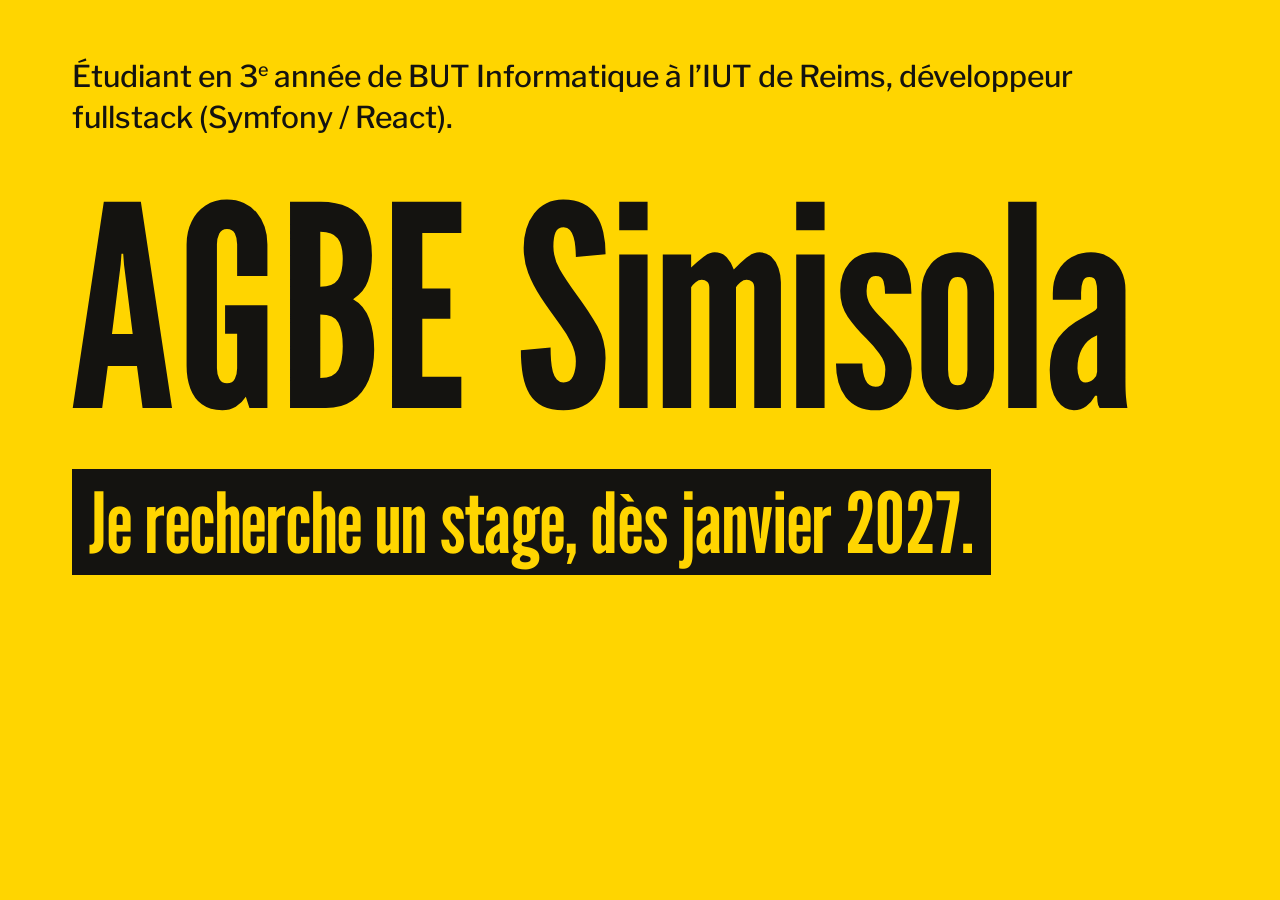
<file: .claude/skills/design-sans-tics-ia/assets/apercu.html>
<!DOCTYPE html>
<html lang="fr">
<head>
    <meta charset="UTF-8">
    <title>Gabarit de l'image d'aperçu (1200 × 630)</title>
    <!-- Servir la racine du dépôt et capturer cette page à 1200 × 630 pour produire apercu.png.
         Voir references/systeme-design.md, « Refaire apercu.png ». -->
    <style>
        @font-face {
            font-family: "League Gothic";
            src: url("/fonts/league-gothic-latin-400.woff2") format("woff2");
        }

        @font-face {
            font-family: "Libre Franklin";
            src: url("/fonts/libre-franklin-latin-wght.woff2") format("woff2");
            font-weight: 100 900;
        }

        html, body {
            margin: 0;
        }

        body {
            box-sizing: border-box;
            display: flex;
            flex-direction: column;
            justify-content: space-between;
            width: 1200px;
            height: 630px;
            padding: 56px 72px;
            background: #ffd500;
            color: #141310;
            font-family: "Libre Franklin", sans-serif;
        }

        .who {
            margin: 0;
            font-size: 30px;
            font-weight: 500;
            line-height: 1.35;
        }

        .who sup {
            font-size: 0.6em;
            line-height: 0;
        }

        /* 280.5px = (1200 - 2 × 72) / 3.765, la même mesure que --fit-name dans style.css */
        .name {
            margin: 0 0 0 -0.015em;
            font: 400 280.5px/0.82 "League Gothic";
            white-space: nowrap;
        }

        .ask {
            margin: 0;
            font: 400 84px/1.2 "League Gothic";
        }

        .ask span {
            padding: 0.04em 0.2em 0.02em;
            background: #141310;
            color: #ffd500;
        }
    </style>
</head>
<body>
    <p class="who">Étudiant en 3<sup>e</sup> année de BUT Informatique à l’IUT de Reims, développeur fullstack (Symfony / React).</p>
    <h1 class="name">AGBE Simisola</h1>
    <p class="ask"><span>Je recherche un stage, dès janvier 2027.</span></p>
</body>
</html>
</file>
